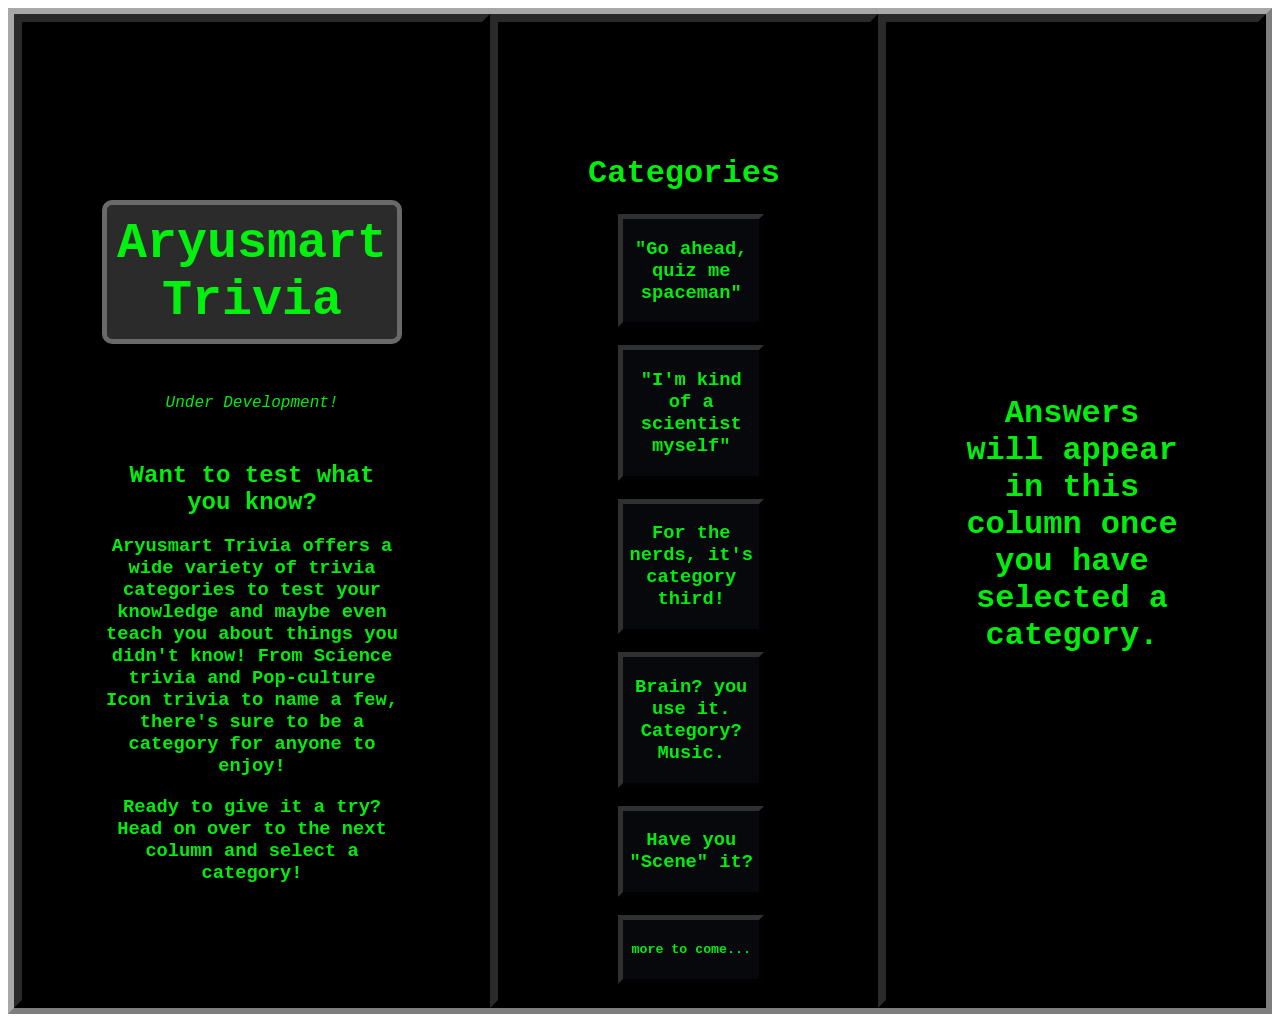
<file: index.html>
<!DOCTYPE html>
<html>

<head>
  <meta charset="utf-8">
  <meta name="viewport" content="width=device-width">
  <title>HTML Trivia</title>
  <link href="style1.css" rel="stylesheet" type="text/css" />
</head>

<body>
  
<div class = "grid-container">  
  
  <div id = "description" class = "grid-column">  
    <header>
      <h1 id = "aryusmart-title">Aryusmart Trivia</h1>
    </header>
    <p class="teaser">Under Development!</p>
      <h2>Want to test what you know?</h2>
      <h3>Aryusmart Trivia offers a wide variety of trivia categories to test your knowledge and maybe even teach you about things you didn't know! From Science trivia and Pop-culture Icon trivia to name a few, there's sure to be a category for anyone to enjoy! </h3>
      
    <h3>Ready to give it a try? Head on over to the next column and select a category!</h3>
  </div>


  
  <div id = "categories" class = "grid-column">
    <h1>Categories</h1>
      <ul>
        <li><h3><a href = "scifiTrivia.html">"Go ahead, quiz me spaceman"</a></h3></li>
        <br>
        <li><h3><a href = "scienceTrivia.html">"I'm kind of a scientist myself"</a></h3></li>
        <br>
        <li><h3><a href = "nerdsTrivia.html">For the nerds, it's category third!</a></h3></li>
        <br>
        <li><h3><a href = "musicTrivia.html">Brain? you use it. Category? Music.</a></h3></li>
        <br>
        <li><h3><a href = "movieTrivia.html">Have you "Scene" it?</a></h3></li>
        <br>
        <li><h5>more to come...</h5></li>
      </ul>
  </div>

  <div id = "answer" class = "grid-column">
    <h1>Answers will appear in this column once you have selected a category.</h1>
  </div>

</div>
  
</body>

</html>
</file>
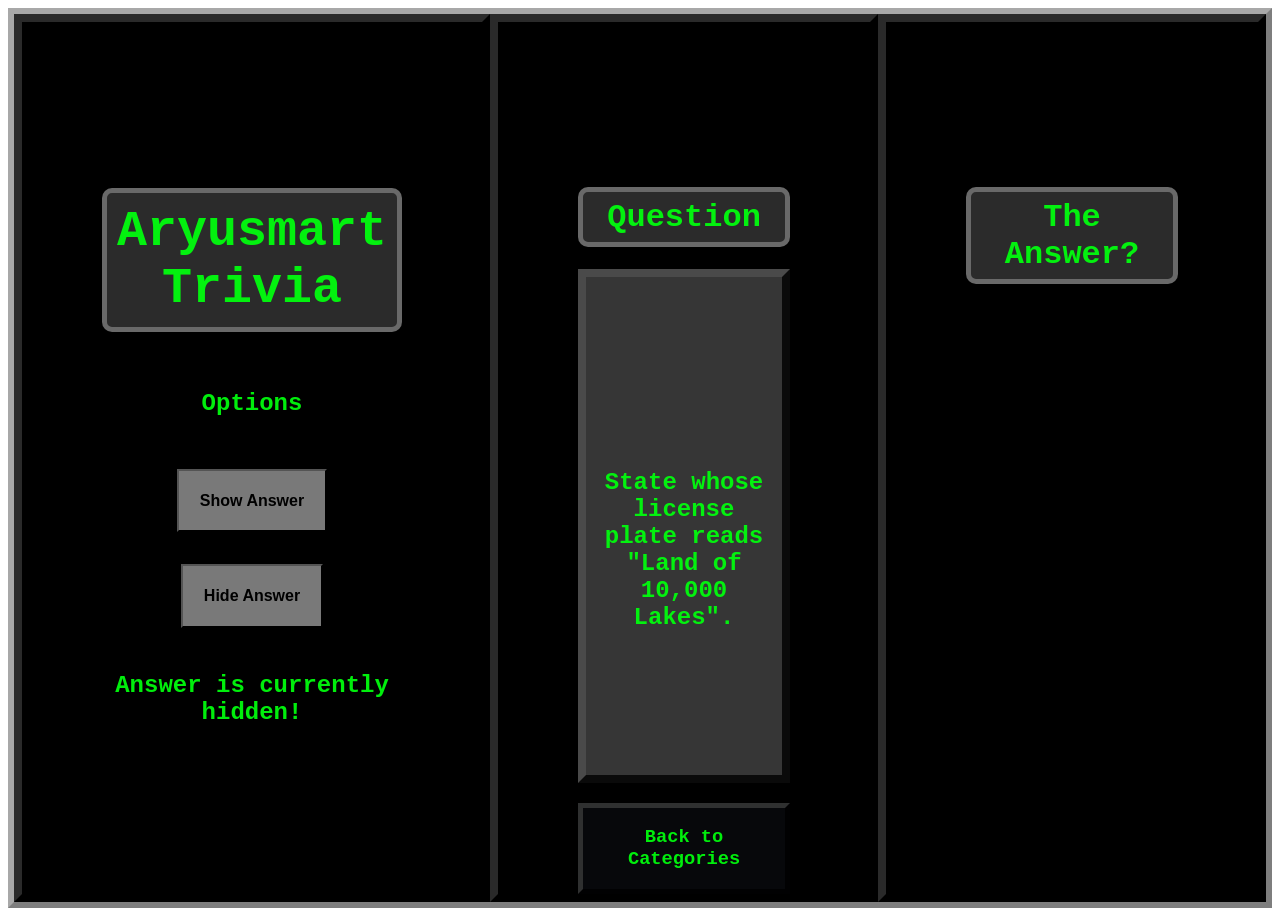
<file: movieTrivia.html>
<!DOCTYPE html>
<html>

<head>
  <meta charset="utf-8">
  <meta name="viewport" content="width=device-width">
  <title>HTML Trivia</title>
  <link href="style2.css" rel="stylesheet" type="text/css" />
</head>

<body>
  
<div class = "grid-container">  
  
  <div id = "options" class = "grid-column">  
    <header>
      <h1 id = "aryusmart-title">Aryusmart Trivia</h1>
    </header>
      <h2 id = "optText">Options</h2>
      <button type = "button" id = "showAnswerbtn" class = "btn">Show Answer</button>
      <button type = "button" id ="hideAnswerbtn" class = "btn">Hide Answer</button>
      <h2 id = "answerStatus">Answer is currently hidden!</h2>
  
  
  </div>


  
  <div id = "questionText" class = "grid-column">
    <h1 id = "questionTitle">Question</h1>

      <h2 id = "question"><!--Question will go here--></h2>
    
    <div id = "returnBtn">
      <h3><a href = "index.html">Back to Categories</a></h3>
    </div>
  </div>

  <div id = "answerText" class = "grid-column">
    <h1 id = "answerTitle">The Answer?</h1>
    <h2 id = "answer"><!--Answer text will go here--></h2>
  </div>

</div>

  <script src = "script.js"></script>  

</body>

</html>
</file>
<file: style1.css>
body {
  text-align: center;
}

header {
  font-family: sans-serif;
}

a {
  text-decoration: none;
  color: rgba(0, 255, 13, 0.932);
  font-family: 'Courier New', Courier, monospace;
}

a:active {
  color: inherit;
}

li {
  color: rgba(0, 255, 13, 0.932);
  font-size: 1em;
  font-family: 'Courier New', Courier, monospace;
  border: outset 5px rgba(58, 58, 58, 0.8);
  background-color: rgba(10, 12, 15, 0.74);
  transition: font-size 0.3s ease, border 0.5s ease, background-color 0.5s ease, border-radius 0.5s ease;
  padding-right: 0.4em;
  padding-left: 0.4em;
}

li:hover {
  font-size: 0.95em;
  border: inset 10px rgba(0, 0, 0, 0.9);
  border-radius: 25px;
  background-color: rgba(41, 41, 41, 0.808);
}

ul {
  list-style-type: none;
  margin-right: 1.6em;
}

.teaser {
  margin: 50px;
  font-style: italic;
}

.grid-container {
  display: grid;
  grid-template-columns: 1fr 1fr 1fr;
  min-height: 96.5vh;
  border: outset 6px rgba(0, 0, 0, 0.5);
}

.grid-column {
  border: outset 8px rgba(0, 0, 0, 0.5);
  transition: border 0.5s ease, background-color 0.5s ease;
  padding-top: 0;
  padding-right: 5em;
  padding-bottom: 0;
  padding-left: 5em;
  background-color: rgba(10, 12, 15, 0.74);
}

.grid-column:hover {
  border: outset 15px rgb(0, 0, 0);
}

#description {
  color: rgba(0, 255, 13, 0.932);
  background-color: rgb(0, 0, 0);
  transition: border 0.5s ease, background-color 0.5s ease;
  padding-top: 9rem;
  font-family: 'Courier New', Courier, monospace;
}

#description:hover {
  background-color: rgb(36, 36, 36);
}

#categories {
  color: rgba(0, 255, 13, 0.932);
  background-color: rgb(0, 0, 0);
  transition: border 0.5s ease, background-color 0.5s ease;
  padding-top: 7rem;
  font-family: 'Courier New', Courier, monospace;
}

#categories:hover {
  background-color: rgb(134, 134, 134);
}

#answer {
  color: rgba(0, 255, 13, 0.932);
  background-color: rgb(0, 0, 0);
  transition: border 0.5s ease, background-color 0.5s ease;
  padding-top: 22rem;
  font-family: 'Courier New', Courier, monospace;
}

#answer:hover {
  background-color: rgb(129, 129, 129);
}

#aryusmart-title {
  padding-top: 0.2em;
  padding-right: 0.2em;
  padding-bottom: 0.2em;
  padding-left: 0.2em;
  font-family: 'Courier New', Courier, monospace;
  font-size: 50px;
  color: rgba(0, 255, 13, 0.932);
  background-color: rgba(92, 92, 92, 0.466);
  border: solid 5.8px rgba(116, 116, 116, 0.849);
  border-radius: 10px;
}
</file>
<file: style2.css>
body {
  text-align: center;
}

header {
  font-family: sans-serif;
}

a {
  text-decoration: none;
  color: rgba(0, 255, 13, 0.932);
  font-family: 'Courier New', Courier, monospace;
}

a:active {
  color: inherit;
}

.grid-container {
  display: grid;
  grid-template-columns: 1fr 1fr 1fr;
  min-height: 96.5vh;
  border: outset 6px rgba(0, 0, 0, 0.5);
}

.grid-column {
  border: outset 8px rgba(0, 0, 0, 0.5);
  transition: border 0.5s ease, background-color 0.5s ease;
  padding-top: 0;
  padding-right: 5em;
  padding-bottom: 0;
  padding-left: 5em;
  background-color: rgba(10, 12, 15, 0.74);
}

.grid-column:hover {
  border: outset 15px rgb(0, 0, 0);
}

.btn {
  margin-top: 2em;
  padding: 1.3em;  
  background-color: rgb(121, 121, 121);
  font-size: 1em;
  font-weight: 800;
}

.btn:hover {
  background-color: rgb(160, 160, 160);
}

#options {
  color: rgba(0, 255, 13, 0.932);
  background-color: rgb(0, 0, 0);
  transition: border 0.5s ease, background-color 0.5s ease;
  padding-top: 8.3rem;
  font-family: 'Courier New', Courier, monospace;
}

#options:hover {
  background-color: rgb(90, 90, 90);
}

#optText {
  padding-top: 1em;
}

#questionTitle {
  padding-top: 0.2em;
  padding-right: 0.2em;
  padding-bottom: 0.2em;
  padding-left: 0.2em;
  background-color: rgba(92, 92, 92, 0.466);
  border: solid 5.8px rgba(116, 116, 116, 0.849);
  border-radius: 10px;
}

#questionText {
  color: rgba(0, 255, 13, 0.932);
  background-color: rgb(0, 0, 0);
  transition: border 0.5s ease, background-color 0.5s ease;
  padding-top: 9rem;
  font-family: 'Courier New', Courier, monospace;
}

#questionText:hover {
  background-color: rgb(134, 134, 134);
}

#question {
  padding-top: 8em;
  padding-right: 0.4em;
  padding-bottom: 6em;
  padding-left: 0.4em;
  border: outset 8px rgba(80,80,80,0.8);
  background-color: rgba(90,90,90,0.6);
}

#answerTitle {
  padding-top: 0.2em;
  padding-right: 0.2em;
  padding-bottom: 0.2em;
  padding-left: 0.2em;
  background-color: rgba(92, 92, 92, 0.466);
  border: solid 5.8px rgba(116, 116, 116, 0.849);
  border-radius: 10px;
}

#answerText {
  color: rgba(0, 255, 13, 0.932);
  background-color: rgb(0, 0, 0);
  transition: border 0.5s ease, background-color 0.5s ease;
  padding-top: 9rem;
  font-family: 'Courier New', Courier, monospace;
}

#answerText:hover {
  background-color: rgb(180, 180, 180);
  border: outset 15px rgba(0, 0, 0, 0.5);
}

#answer {
  display: none;
  padding-top: 8em;
}

#answerStatus {
  padding-top: 1em;
}

#aryusmart-title {
  padding-top: 0.2em;
  padding-right: 0.2em;
  padding-bottom: 0.2em;
  padding-left: 0.2em;
  font-family: 'Courier New', Courier, monospace;
  font-size: 50px;
  color: rgba(0, 255, 13, 0.932);
  background-color: rgba(92, 92, 92, 0.466);
  border: solid 5.8px rgba(116, 116, 116, 0.849);
  border-radius: 10px;
}

#returnBtn {
  color: rgba(0, 255, 13, 0.932);
  font-size: 1em;
  font-family: 'Courier New', Courier, monospace;
  border: outset 5px rgba(58, 58, 58, 0.8);
  background-color: rgba(10, 12, 15, 0.74);
  transition: font-size 0.3s ease, border 0.5s ease, background-color 0.5s ease, border-radius 0.5s ease;
  padding-right: 0.4em;
  padding-left: 0.4em;
}


#returnBtn:hover {
  font-size: 0.95em;
  border: inset 10px rgba(0, 0, 0, 0.9);
  border-radius: 25px;
  background-color: rgba(97, 97, 99, 0.664);
}
</file>
